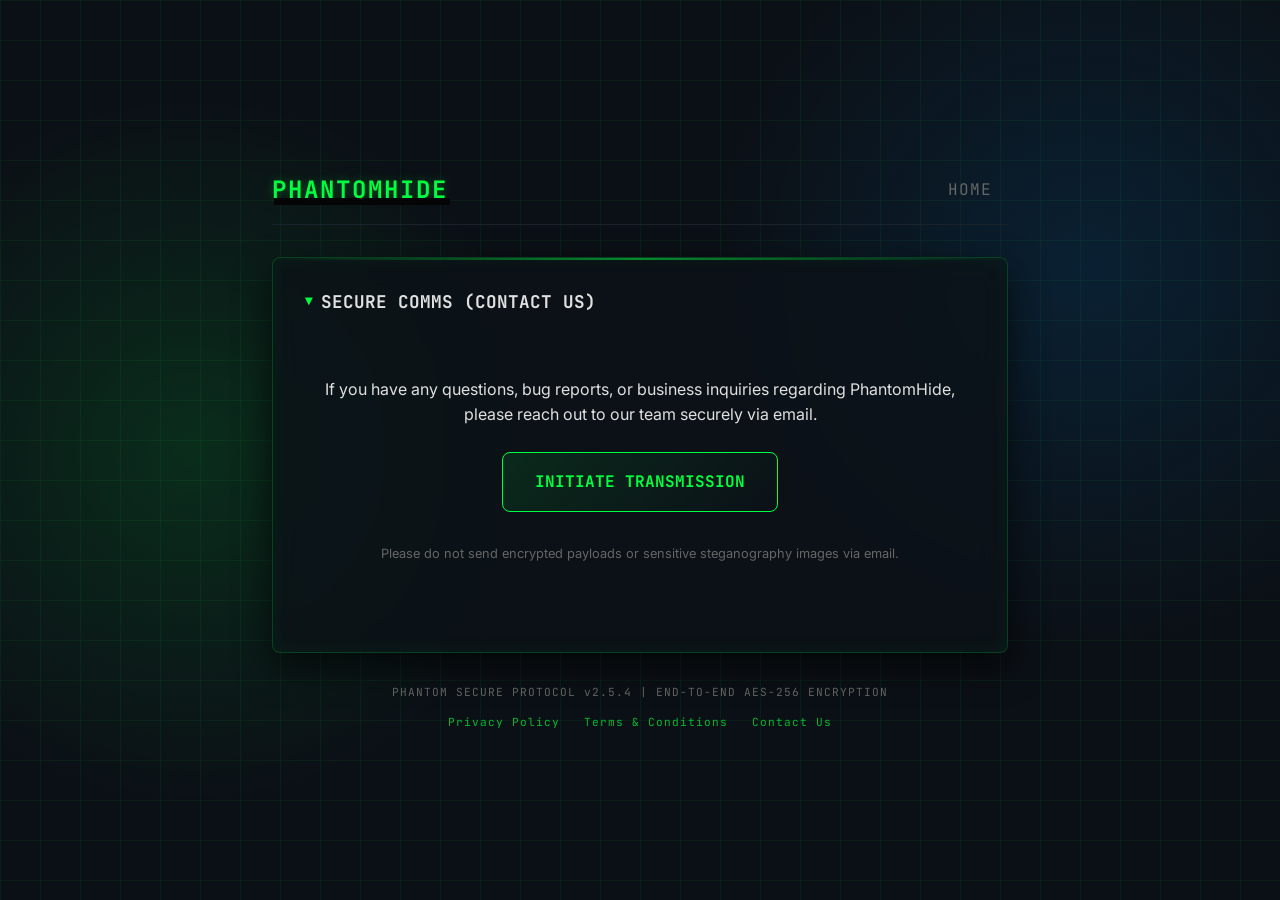
<file: contact.html>
<!DOCTYPE html>
<html lang="en">
<head>
    <!-- Google tag (gtag.js) -->
    <script async src="https://www.googletagmanager.com/gtag/js?id=G-T1RN773YSP"></script>
    <script>
      window.dataLayer = window.dataLayer || [];
      function gtag(){dataLayer.push(arguments);}
      gtag('js', new Date());

      gtag('config', 'G-T1RN773YSP');
    </script>
    <meta charset="UTF-8">
    <meta name="viewport" content="width=device-width, initial-scale=1.0">
    <title>Contact Us - PhantomHide</title>
    <link rel="icon" type="image/svg+xml" href="data:image/svg+xml,<svg xmlns='http://www.w3.org/2000/svg' viewBox='0 0 24 24' fill='none' stroke='%2300ff41' stroke-width='2' stroke-linecap='round' stroke-linejoin='round'><path d='M2 12h4l3-9 5 18 3-9h5'/></svg>">
    <meta name="robots" content="index, follow">

    <!-- Google AdSense -->
    <meta name="google-adsense-account" content="ca-pub-3788374704176398">
    <script async src="https://pagead2.googlesyndication.com/pagead/js/adsbygoogle.js?client=ca-pub-3788374704176398" crossorigin="anonymous"></script>

    <link rel="stylesheet" href="style.css">
    <link href="https://fonts.googleapis.com/css2?family=JetBrains+Mono:wght@400;700&family=Inter:wght@300;400;600;800&display=swap" rel="stylesheet">
    <style>
        .legal-content {
            font-family: var(--font-ui);
            line-height: 1.6;
            color: var(--text-main);
            text-align: center;
            padding: 2rem 0;
        }
        .legal-content p {
            margin-bottom: 1.5rem;
            font-size: 1rem;
        }
        .contact-btn {
            display: inline-block;
            background: linear-gradient(135deg, rgba(0, 255, 65, 0.1), transparent);
            border: 1px solid var(--primary-color);
            color: var(--primary-color);
            padding: 1rem 2rem;
            font-family: var(--font-mono);
            font-weight: 700;
            text-decoration: none;
            border-radius: 8px;
            transition: all 0.3s ease;
        }
        .contact-btn:hover {
            background: var(--primary-color);
            color: var(--bg-color);
            box-shadow: 0 0 20px var(--primary-glow);
        }
    </style>
</head>
<body>
    <div id="app">
        <header>
            <div class="logo">
                <a href="index.html" style="text-decoration: none; color: inherit;">
                    <span class="glitch" data-text="PHANTOMHIDE">PHANTOMHIDE</span>
                </a>
            </div>
            <nav>
                <button onclick="window.location.href='index.html'">HOME</button>
            </nav>
        </header>

        <main>
            <section class="active-section">
                <div class="panel">
                    <h2><span class="icon">▼</span> SECURE COMMS (CONTACT US)</h2>
                    <div class="legal-content">
                        <p>If you have any questions, bug reports, or business inquiries regarding PhantomHide, please reach out to our team securely via email.</p>
                        <a href="mailto:contact@phantomhide.com" class="contact-btn">INITIATE TRANSMISSION</a>
                        <p style="margin-top: 2rem; font-size: 0.8rem; color: var(--text-muted);">Please do not send encrypted payloads or sensitive steganography images via email.</p>
                    </div>
                </div>
            </section>
        </main>
        
        <footer>
            <p>PHANTOM SECURE PROTOCOL v2.5.4 | END-TO-END AES-256 ENCRYPTION</p>
            <div class="footer-links">
                <a href="privacy-policy.html">Privacy Policy</a>
                <a href="terms.html">Terms & Conditions</a>
                <a href="contact.html">Contact Us</a>
            </div>
        </footer>
    </div>
</body>
</html>
</file>
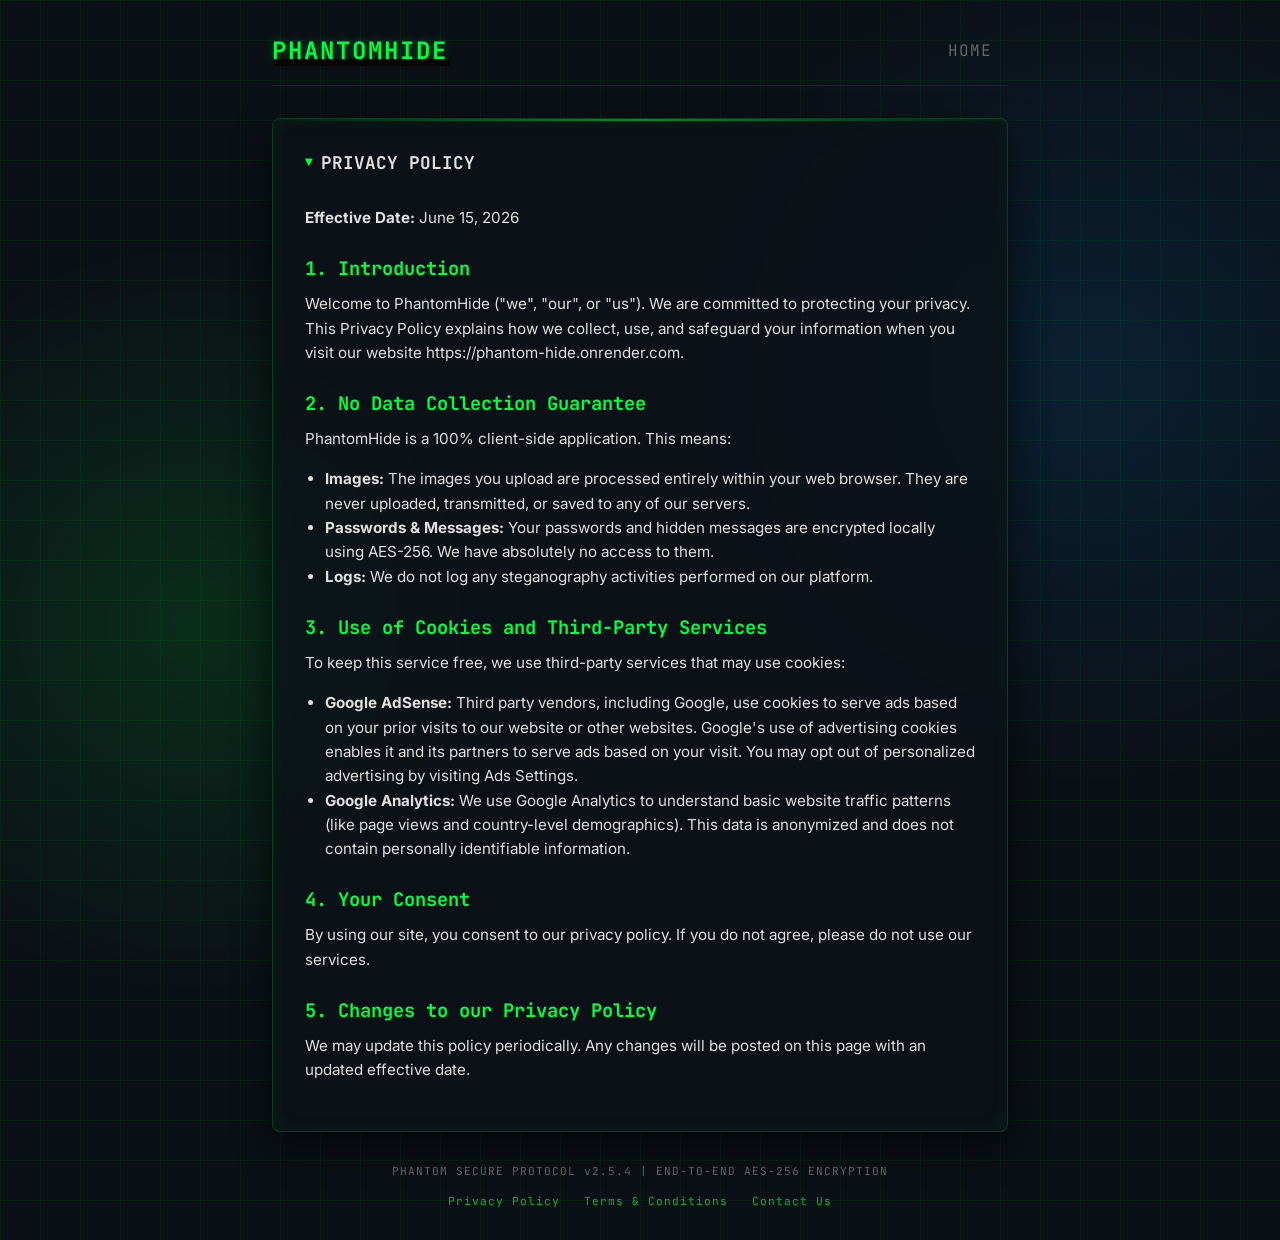
<file: privacy-policy.html>
<!DOCTYPE html>
<html lang="en">
<head>
    <!-- Google tag (gtag.js) -->
    <script async src="https://www.googletagmanager.com/gtag/js?id=G-T1RN773YSP"></script>
    <script>
      window.dataLayer = window.dataLayer || [];
      function gtag(){dataLayer.push(arguments);}
      gtag('js', new Date());

      gtag('config', 'G-T1RN773YSP');
    </script>
    <meta charset="UTF-8">
    <meta name="viewport" content="width=device-width, initial-scale=1.0">
    <title>Privacy Policy - PhantomHide</title>
    
    <link rel="icon" type="image/svg+xml" href="data:image/svg+xml,<svg xmlns='http://www.w3.org/2000/svg' viewBox='0 0 24 24' fill='none' stroke='%2300ff41' stroke-width='2' stroke-linecap='round' stroke-linejoin='round'><path d='M2 12h4l3-9 5 18 3-9h5'/></svg>">
    
    <meta name="robots" content="index, follow">

    <!-- Google AdSense -->
    <meta name="google-adsense-account" content="ca-pub-3788374704176398">
    <script async src="https://pagead2.googlesyndication.com/pagead/js/adsbygoogle.js?client=ca-pub-3788374704176398" crossorigin="anonymous"></script>

    <link rel="stylesheet" href="style.css">
    <link href="https://fonts.googleapis.com/css2?family=JetBrains+Mono:wght@400;700&family=Inter:wght@300;400;600;800&display=swap" rel="stylesheet">
    <style>
        .legal-content {
            font-family: var(--font-ui);
            line-height: 1.6;
            color: var(--text-main);
        }
        .legal-content h3 {
            color: var(--primary-color);
            margin-top: 1.5rem;
            margin-bottom: 0.5rem;
            font-family: var(--font-mono);
        }
        .legal-content p, .legal-content ul {
            margin-bottom: 1rem;
            font-size: 0.95rem;
        }
        .legal-content ul {
            padding-left: 20px;
        }
    </style>
</head>
<body>
    <div id="app">
        <header>
            <div class="logo">
                <a href="index.html" style="text-decoration: none; color: inherit;">
                    <span class="glitch" data-text="PHANTOMHIDE">PHANTOMHIDE</span>
                </a>
            </div>
            <nav>
                <button onclick="window.location.href='index.html'">HOME</button>
            </nav>
        </header>

        <main>
            <section class="active-section">
                <div class="panel">
                    <h2><span class="icon">▼</span> PRIVACY POLICY</h2>
                    <div class="legal-content">
                        <p><strong>Effective Date:</strong> June 15, 2026</p>
                        
                        <h3>1. Introduction</h3>
                        <p>Welcome to PhantomHide ("we", "our", or "us"). We are committed to protecting your privacy. This Privacy Policy explains how we collect, use, and safeguard your information when you visit our website https://phantom-hide.onrender.com.</p>
                        
                        <h3>2. No Data Collection Guarantee</h3>
                        <p>PhantomHide is a 100% client-side application. This means:</p>
                        <ul>
                            <li><strong>Images:</strong> The images you upload are processed entirely within your web browser. They are never uploaded, transmitted, or saved to any of our servers.</li>
                            <li><strong>Passwords & Messages:</strong> Your passwords and hidden messages are encrypted locally using AES-256. We have absolutely no access to them.</li>
                            <li><strong>Logs:</strong> We do not log any steganography activities performed on our platform.</li>
                        </ul>

                        <h3>3. Use of Cookies and Third-Party Services</h3>
                        <p>To keep this service free, we use third-party services that may use cookies:</p>
                        <ul>
                            <li><strong>Google AdSense:</strong> Third party vendors, including Google, use cookies to serve ads based on your prior visits to our website or other websites. Google's use of advertising cookies enables it and its partners to serve ads based on your visit. You may opt out of personalized advertising by visiting Ads Settings.</li>
                            <li><strong>Google Analytics:</strong> We use Google Analytics to understand basic website traffic patterns (like page views and country-level demographics). This data is anonymized and does not contain personally identifiable information.</li>
                        </ul>

                        <h3>4. Your Consent</h3>
                        <p>By using our site, you consent to our privacy policy. If you do not agree, please do not use our services.</p>

                        <h3>5. Changes to our Privacy Policy</h3>
                        <p>We may update this policy periodically. Any changes will be posted on this page with an updated effective date.</p>
                    </div>
                </div>
            </section>
        </main>
        
        <footer>
            <p>PHANTOM SECURE PROTOCOL v2.5.4 | END-TO-END AES-256 ENCRYPTION</p>
            <div class="footer-links">
                <a href="privacy-policy.html">Privacy Policy</a>
                <a href="terms.html">Terms & Conditions</a>
                <a href="contact.html">Contact Us</a>
            </div>
        </footer>
    </div>
</body>
</html>
</file>
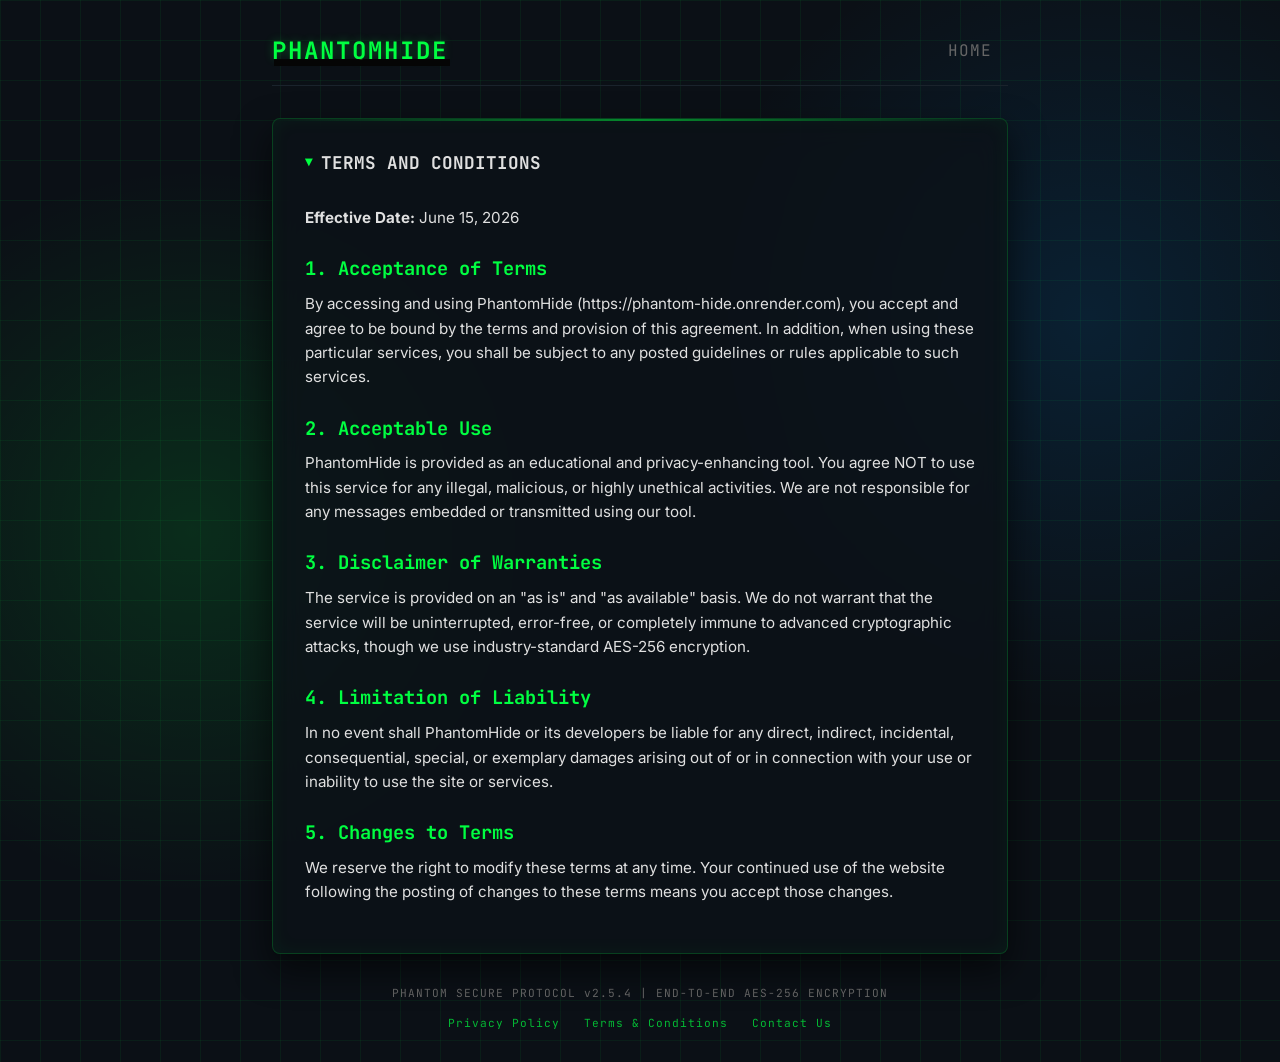
<file: terms.html>
<!DOCTYPE html>
<html lang="en">
<head>
    <!-- Google tag (gtag.js) -->
    <script async src="https://www.googletagmanager.com/gtag/js?id=G-T1RN773YSP"></script>
    <script>
      window.dataLayer = window.dataLayer || [];
      function gtag(){dataLayer.push(arguments);}
      gtag('js', new Date());

      gtag('config', 'G-T1RN773YSP');
    </script>
    <meta charset="UTF-8">
    <meta name="viewport" content="width=device-width, initial-scale=1.0">
    <title>Terms & Conditions - PhantomHide</title>
    <link rel="icon" type="image/svg+xml" href="data:image/svg+xml,<svg xmlns='http://www.w3.org/2000/svg' viewBox='0 0 24 24' fill='none' stroke='%2300ff41' stroke-width='2' stroke-linecap='round' stroke-linejoin='round'><path d='M2 12h4l3-9 5 18 3-9h5'/></svg>">
    <meta name="robots" content="index, follow">

    <!-- Google AdSense -->
    <meta name="google-adsense-account" content="ca-pub-3788374704176398">
    <script async src="https://pagead2.googlesyndication.com/pagead/js/adsbygoogle.js?client=ca-pub-3788374704176398" crossorigin="anonymous"></script>

    <link rel="stylesheet" href="style.css">
    <link href="https://fonts.googleapis.com/css2?family=JetBrains+Mono:wght@400;700&family=Inter:wght@300;400;600;800&display=swap" rel="stylesheet">
    <style>
        .legal-content {
            font-family: var(--font-ui);
            line-height: 1.6;
            color: var(--text-main);
        }
        .legal-content h3 {
            color: var(--primary-color);
            margin-top: 1.5rem;
            margin-bottom: 0.5rem;
            font-family: var(--font-mono);
        }
        .legal-content p, .legal-content ul {
            margin-bottom: 1rem;
            font-size: 0.95rem;
        }
    </style>
</head>
<body>
    <div id="app">
        <header>
            <div class="logo">
                <a href="index.html" style="text-decoration: none; color: inherit;">
                    <span class="glitch" data-text="PHANTOMHIDE">PHANTOMHIDE</span>
                </a>
            </div>
            <nav>
                <button onclick="window.location.href='index.html'">HOME</button>
            </nav>
        </header>

        <main>
            <section class="active-section">
                <div class="panel">
                    <h2><span class="icon">▼</span> TERMS AND CONDITIONS</h2>
                    <div class="legal-content">
                        <p><strong>Effective Date:</strong> June 15, 2026</p>
                        
                        <h3>1. Acceptance of Terms</h3>
                        <p>By accessing and using PhantomHide (https://phantom-hide.onrender.com), you accept and agree to be bound by the terms and provision of this agreement. In addition, when using these particular services, you shall be subject to any posted guidelines or rules applicable to such services.</p>
                        
                        <h3>2. Acceptable Use</h3>
                        <p>PhantomHide is provided as an educational and privacy-enhancing tool. You agree NOT to use this service for any illegal, malicious, or highly unethical activities. We are not responsible for any messages embedded or transmitted using our tool.</p>

                        <h3>3. Disclaimer of Warranties</h3>
                        <p>The service is provided on an "as is" and "as available" basis. We do not warrant that the service will be uninterrupted, error-free, or completely immune to advanced cryptographic attacks, though we use industry-standard AES-256 encryption.</p>

                        <h3>4. Limitation of Liability</h3>
                        <p>In no event shall PhantomHide or its developers be liable for any direct, indirect, incidental, consequential, special, or exemplary damages arising out of or in connection with your use or inability to use the site or services.</p>

                        <h3>5. Changes to Terms</h3>
                        <p>We reserve the right to modify these terms at any time. Your continued use of the website following the posting of changes to these terms means you accept those changes.</p>
                    </div>
                </div>
            </section>
        </main>
        
        <footer>
            <p>PHANTOM SECURE PROTOCOL v2.5.4 | END-TO-END AES-256 ENCRYPTION</p>
            <div class="footer-links">
                <a href="privacy-policy.html">Privacy Policy</a>
                <a href="terms.html">Terms & Conditions</a>
                <a href="contact.html">Contact Us</a>
            </div>
        </footer>
    </div>
</body>
</html>
</file>
<file: style.css>
:root {
    --bg-color: #050505;
    --panel-bg: rgba(15, 20, 25, 0.7);
    --border-color: #1a232c;
    --primary-color: #00ff41; /* Hacker Green */
    --primary-glow: rgba(0, 255, 65, 0.3);
    --text-main: #e0e0e0;
    --text-muted: #666;
    --error-color: #ff3333;
    --font-ui: 'Inter', sans-serif;
    --font-mono: 'JetBrains Mono', monospace;
}

* {
    box-sizing: border-box;
    margin: 0;
    padding: 0;
}

body {
    background-color: #0b1016;
    color: var(--text-main);
    font-family: var(--font-ui);
    min-height: 100vh;
    display: flex;
    justify-content: center;
    align-items: center;
    /* Animated Cyber Grid Background */
    background-image: 
        radial-gradient(circle at 15% 50%, rgba(0, 255, 65, 0.12), transparent 30%),
        radial-gradient(circle at 85% 30%, rgba(0, 150, 255, 0.12), transparent 30%),
        linear-gradient(rgba(0, 255, 65, 0.06) 1px, transparent 1px),
        linear-gradient(90deg, rgba(0, 255, 65, 0.06) 1px, transparent 1px);
    background-size: 100% 100%, 100% 100%, 40px 40px, 40px 40px;
    background-position: 0 0, 0 0, 0 0, 0 0;
    animation: gridMove 20s linear infinite;
}

@keyframes gridMove {
    0% { background-position: 0 0, 0 0, 0 0, 0 0; }
    100% { background-position: 0 0, 0 0, 40px 40px, 40px 40px; }
}

#app {
    width: 100%;
    max-width: 800px;
    padding: 2rem;
    display: flex;
    flex-direction: column;
    gap: 2rem;
    /* Mobile responsive max width */
    margin: 0 auto;
}

/* Header & Glitch Effect */
header {
    display: flex;
    justify-content: space-between;
    align-items: center;
    border-bottom: 1px solid var(--border-color);
    padding-bottom: 1rem;
}

.logo {
    font-family: var(--font-mono);
    font-weight: 700;
    font-size: 1.5rem;
    letter-spacing: 2px;
    color: var(--primary-color);
    text-shadow: 0 0 10px var(--primary-glow);
}

.glitch {
    position: relative;
}

.glitch::before, .glitch::after {
    content: attr(data-text);
    position: absolute;
    top: 0;
    left: 0;
    width: 100%;
    height: 100%;
    background: var(--bg-color);
}

.glitch::before {
    left: 2px;
    text-shadow: -1px 0 red;
    clip: rect(24px, 550px, 90px, 0);
    animation: glitch-anim 2s infinite linear alternate-reverse;
}

.glitch::after {
    left: -2px;
    text-shadow: -1px 0 blue;
    clip: rect(85px, 550px, 140px, 0);
    animation: glitch-anim 2.5s infinite linear alternate-reverse;
}

@keyframes glitch-anim {
    0% { clip: rect(10px, 9999px, 44px, 0); }
    5% { clip: rect(70px, 9999px, 20px, 0); }
    10% { clip: rect(2px, 9999px, 60px, 0); }
    15% { clip: rect(85px, 9999px, 10px, 0); }
    20% { clip: rect(40px, 9999px, 90px, 0); }
    25% { clip: rect(50px, 9999px, 30px, 0); }
    100% { clip: rect(50px, 9999px, 30px, 0); }
}

nav {
    display: flex;
    gap: 1rem;
}

nav button {
    background: none;
    border: none;
    color: var(--text-muted);
    font-family: var(--font-mono);
    font-size: 1rem;
    cursor: pointer;
    padding: 0.5rem 1rem;
    transition: all 0.3s ease;
    text-transform: uppercase;
    letter-spacing: 1px;
}

nav button:hover {
    color: var(--text-main);
}

nav button.active {
    color: var(--primary-color);
    border-bottom: 2px solid var(--primary-color);
    text-shadow: 0 0 5px var(--primary-glow);
}

/* Sections */
section {
    display: none;
    animation: fadeIn 0.4s ease-out;
}

section.active-section {
    display: block;
}

@keyframes fadeIn {
    from { opacity: 0; transform: translateY(10px); }
    to { opacity: 1; transform: translateY(0); }
}

.panel {
    background: rgba(12, 18, 24, 0.8);
    border: 1px solid rgba(0, 255, 65, 0.2);
    border-radius: 8px;
    padding: 2rem;
    backdrop-filter: blur(15px);
    -webkit-backdrop-filter: blur(15px);
    box-shadow: 0 15px 35px rgba(0,0,0,0.6), inset 0 0 20px rgba(0, 255, 65, 0.05);
    position: relative;
    overflow: hidden;
}

.panel::before {
    content: '';
    position: absolute;
    top: 0;
    left: 0;
    width: 100%;
    height: 2px;
    background: linear-gradient(90deg, transparent, var(--primary-color), transparent);
    opacity: 0.5;
}

h2 {
    font-family: var(--font-mono);
    font-size: 1.1rem;
    margin-bottom: 2rem;
    color: var(--text-main);
    display: flex;
    align-items: center;
    gap: 0.5rem;
}

h2 .icon {
    color: var(--primary-color);
    font-size: 0.8rem;
}

/* Upload Zone */
.upload-zone {
    border: 1px dashed var(--border-color);
    background: rgba(0,0,0,0.3);
    border-radius: 4px;
    padding: 2rem;
    text-align: center;
    cursor: pointer;
    transition: all 0.3s ease;
    position: relative;
    margin-bottom: 2rem;
}

.upload-zone:hover, .upload-zone.dragover {
    border-color: var(--primary-color);
    background: rgba(0, 255, 65, 0.05);
}

.upload-zone input[type="file"] {
    position: absolute;
    top: 0;
    left: 0;
    width: 100%;
    height: 100%;
    opacity: 0;
    cursor: pointer;
}

.upload-zone p {
    font-family: var(--font-mono);
    font-size: 0.9rem;
    color: var(--text-main);
    margin-bottom: 0.5rem;
}

.support-text {
    font-size: 0.75rem;
    color: var(--text-muted);
}

.upload-zone img {
    max-width: 100%;
    max-height: 200px;
    margin-top: 1rem;
    border: 1px solid var(--border-color);
    border-radius: 4px;
}

/* Inputs */
.input-group {
    margin-bottom: 1.5rem;
}

.input-group label {
    display: block;
    font-family: var(--font-mono);
    font-size: 0.8rem;
    color: var(--text-muted);
    margin-bottom: 0.5rem;
}

.input-group input, .input-group textarea {
    width: 100%;
    background: rgba(0,0,0,0.5);
    border: 1px solid var(--border-color);
    color: var(--text-main);
    padding: 1rem; /* Better padding for touch */
    border-radius: 8px; /* Softer, less square corners */
    font-family: var(--font-mono);
    font-size: 0.95rem;
    transition: all 0.3s ease;
    box-shadow: inset 0 2px 4px rgba(0,0,0,0.5);
}

.input-group input:focus, .input-group textarea:focus {
    outline: none;
    border-color: var(--primary-color);
    box-shadow: 0 0 10px var(--primary-glow);
}

.input-group textarea {
    resize: vertical;
    min-height: 80px;
}

.tooltip {
    display: inline-block;
    background: var(--border-color);
    color: var(--text-main);
    width: 16px;
    height: 16px;
    text-align: center;
    border-radius: 50%;
    font-size: 0.7rem;
    line-height: 16px;
    cursor: help;
    margin-left: 0.5rem;
}

.divider {
    display: flex;
    align-items: center;
    text-align: center;
    margin: 2rem 0;
    color: var(--text-muted);
    font-family: var(--font-mono);
    font-size: 0.7rem;
    letter-spacing: 1px;
}

.divider::before, .divider::after {
    content: '';
    flex: 1;
    border-bottom: 1px dashed var(--border-color);
}

.divider span {
    padding: 0 10px;
    color: var(--primary-color);
}

/* Buttons */
.btn-primary {
    width: 100%;
    background: linear-gradient(135deg, rgba(0, 255, 65, 0.1), transparent);
    border: 1px solid var(--primary-color);
    color: var(--primary-color);
    padding: 1.2rem;
    font-family: var(--font-mono);
    font-size: 1.1rem;
    font-weight: 700;
    letter-spacing: 2px;
    cursor: pointer;
    text-transform: uppercase;
    transition: all 0.4s cubic-bezier(0.175, 0.885, 0.32, 1.275);
    border-radius: 8px; /* Less square */
    box-shadow: inset 0 0 15px rgba(0, 255, 65, 0.1), 0 5px 15px rgba(0,0,0,0.4);
    position: relative;
    overflow: hidden;
}

.btn-primary::after {
    content: '';
    position: absolute;
    top: 50%;
    left: 50%;
    width: 300%;
    height: 300%;
    background: radial-gradient(circle, rgba(0, 255, 65, 0.4) 10%, transparent 10%);
    transform: translate(-50%, -50%) scale(0);
    transition: transform 0.5s ease;
    border-radius: 50%;
}

.btn-primary:active::after {
    transform: translate(-50%, -50%) scale(1);
    transition: 0s;
}

.btn-primary:hover:not(:disabled) {
    background: var(--primary-color);
    color: var(--bg-color);
    box-shadow: 0 0 20px var(--primary-glow);
}

.btn-primary:disabled {
    border-color: var(--border-color);
    color: var(--text-muted);
    cursor: not-allowed;
    box-shadow: none;
}

.btn-secondary {
    display: inline-block;
    width: 100%;
    text-align: center;
    text-decoration: none;
    background: var(--border-color);
    color: var(--text-main);
    padding: 1rem;
    font-family: var(--font-mono);
    font-size: 0.9rem;
    border-radius: 4px;
    margin-top: 1rem;
    transition: all 0.3s ease;
}

.btn-secondary:hover {
    background: #2a3542;
}

/* Status Bar & Terminal Output */
.status-bar {
    margin-top: 1.5rem;
    padding: 0.8rem;
    background: #000;
    border: 1px solid var(--border-color);
    border-radius: 4px;
    font-family: var(--font-mono);
    font-size: 0.8rem;
    color: var(--text-muted);
}

.terminal-output {
    background: #000;
    border: 1px solid var(--border-color);
    border-radius: 4px;
    padding: 1rem;
    font-family: var(--font-mono);
    font-size: 0.9rem;
    color: var(--primary-color);
    white-space: pre-wrap;
    word-break: break-all;
    min-height: 60px;
}

footer {
    text-align: center;
    font-family: var(--font-mono);
    font-size: 0.7rem;
    color: var(--text-muted);
    letter-spacing: 1px;
    margin-top: auto;
}

.footer-links {
    margin-top: 1rem;
    display: flex;
    justify-content: center;
    gap: 1.5rem;
}

.footer-links a {
    color: var(--primary-color);
    text-decoration: none;
    opacity: 0.7;
    transition: opacity 0.3s ease;
}

.footer-links a:hover {
    opacity: 1;
    text-shadow: 0 0 5px var(--primary-glow);
}

/* --- Mobile Responsiveness --- */
@media (max-width: 600px) {
    #app {
        padding: 1rem;
        gap: 1.5rem;
    }
    
    header {
        flex-direction: column;
        gap: 1.5rem;
        text-align: center;
    }
    
    .panel {
        padding: 1.5rem 1rem;
    }
    
    h2 {
        font-size: 1rem;
    }
    
    .upload-zone {
        padding: 1.5rem 1rem;
    }
    
    nav button {
        padding: 0.5rem;
        font-size: 0.9rem;
    }
}
</file>
